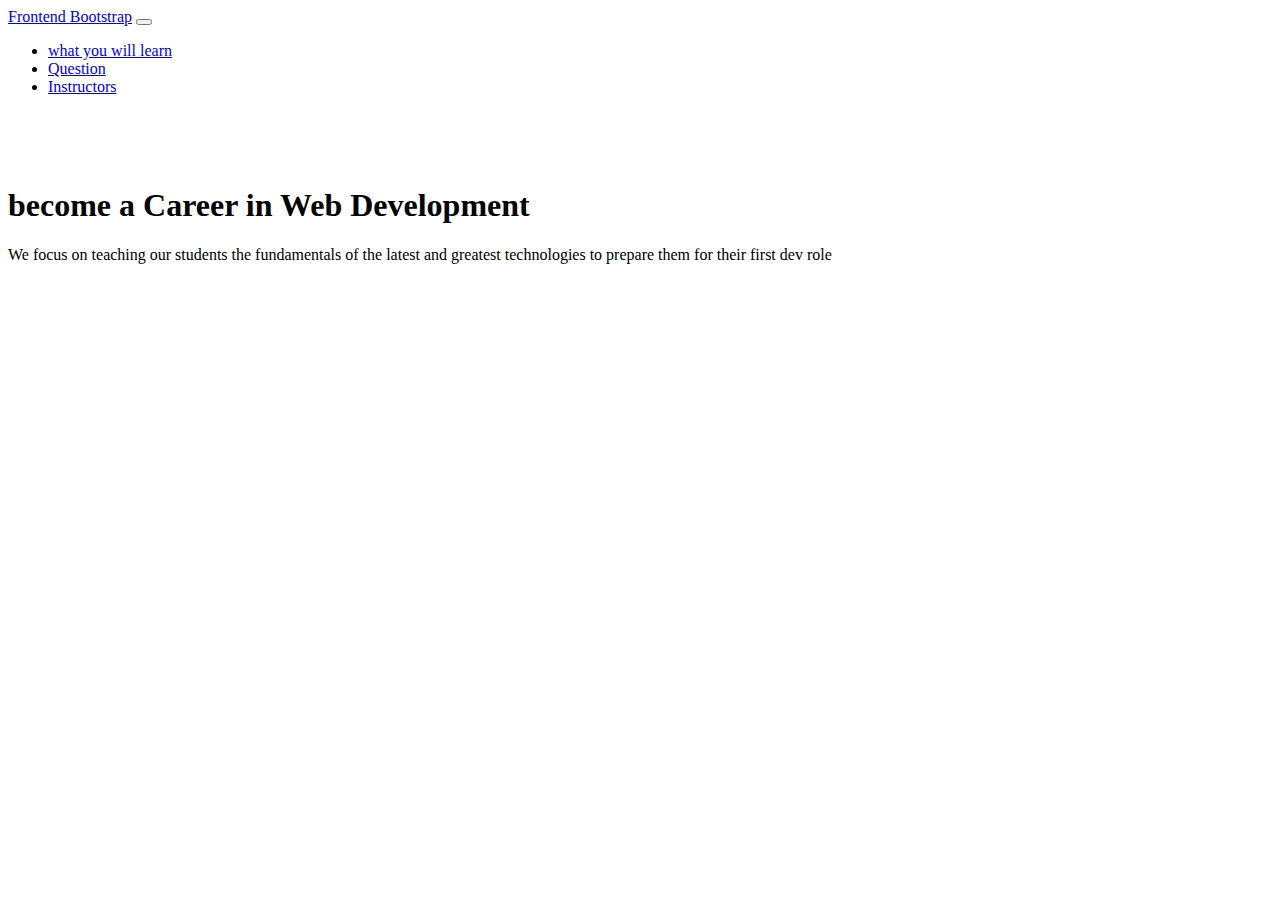
<file: 21-11-24/index.html>
<!DOCTYPE html>
<html lang="en">
<head>
    <meta charset="UTF-8">
    <meta name="viewport" content="width=device-width, initial-scale=1.0">
    <title>Document</title>
    <link href="https://cdn.jsdelivr.net/npm/bootstrap@5.0.1/dist/css/bootstrap.min.css" rel="stylesheet"
    integrity="sha384-+0n0xVW2eSR5OomGNYDnhzAbDsOXxcvSN1TPprVMTNDbiYZCxYbOOl7+AMvyTG2x" crossorigin="anonymous" />
  <link rel="stylesheet" href="https://cdn.jsdelivr.net/npm/bootstrap-icons@1.3.0/font/bootstrap-icons.css" />
  <link href="https://api.mapbox.com/mapbox-gl-js/v2.1.1/mapbox-gl.css" rel="stylesheet" />
  <link rel="stylesheet" href="style.css">
</head>
<body>

    <nav class="navbar navbar-expand-lg bg-dark navbar-dark py-3 fixed-top">
        <div class="container">
            <a href="#" class="navbar-brand">Frontend Bootstrap</a>



            <button class="navbar-toggler" type="button" date-bs-toggle="collapse" data-bs-target="#navmenu">
                <span class="navbar-toggler-icon"></span>
            </button>

            <div class="collapse navbar-collapse" id="navmenu">
                <ul class="navbar-nav ms-auto">
                    <li class="nav-item">
                        <a href="#learn" class="nav-link">what you will learn</a>
                    </li>
                    <li class="nav-item">
                        <a href="#question" class="nav-link">Question</a>
                    </li>
                    <li class="nav-item">
                        <a href="#instructor" class="nav-link">Instructors</a>
                    </li>
                </ul>
            </div>
        </div>
        
    </nav>

<br><br><br>


    <section class="bg-light text-light p-5 p-lg-0 pt-lg-5 text-center text-sm-start"  >
        <div class="container">
            <div class="d-sm-flex align-item-center justify-content-between"   >
                <div class="text-center fs-1 fw-bold" id="career">
                    <h1>become a
                        <span class="text-warning">Career in Web Development</span>
                    </h1>
                    <p class="lead my-4 text-dark text-center"> We focus on teaching our students the fundamentals of the latest
                        and greatest technologies to prepare them for their first dev role</p>
                </div>
            </div>
        </div>
    </section>
    </body>
</html>
</file>
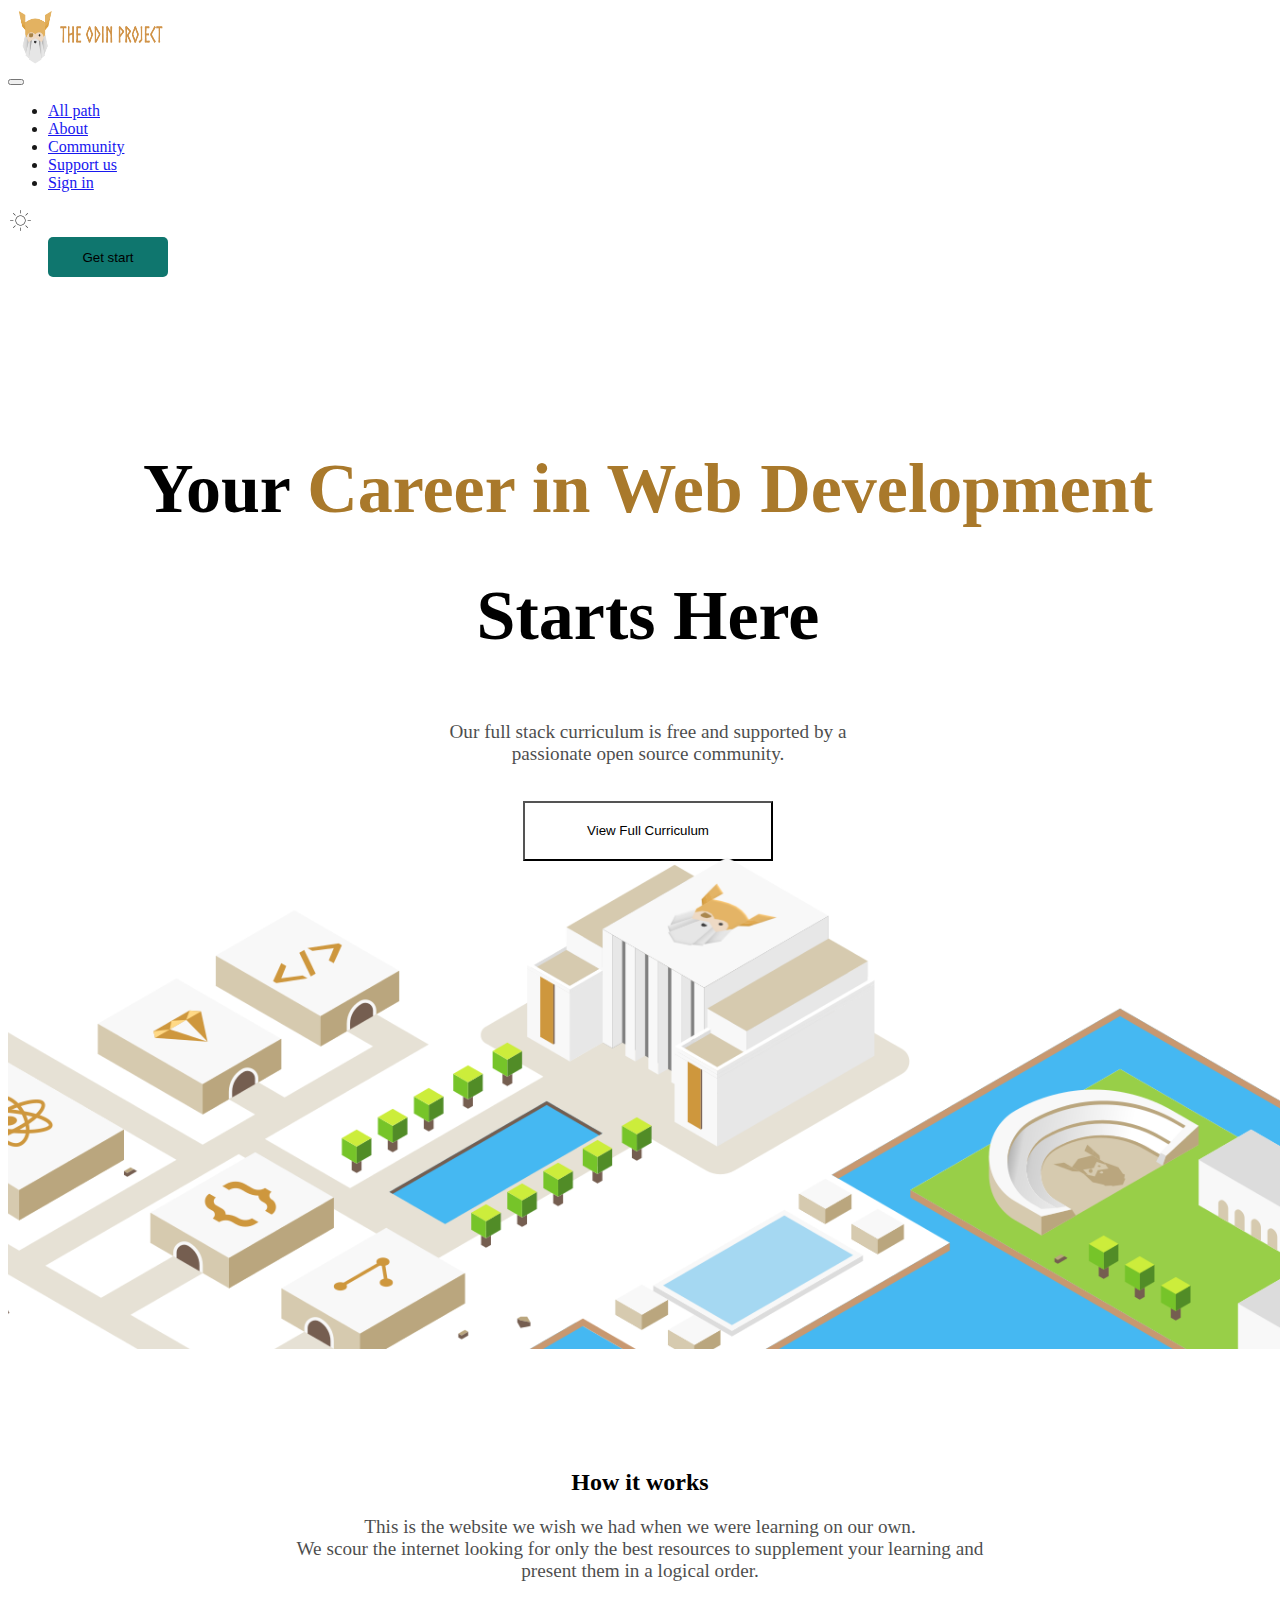
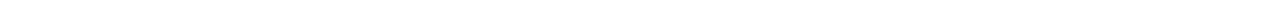
<file: odinproject/index.html>
<!DOCTYPE html>
<html lang="en">

<head>
    <meta charset="UTF-8">
    <meta name="viewport" content="width=device-width, initial-scale=1.0">
    <title>Document</title>
    <link href="https://cdn.jsdelivr.net/npm/bootstrap@5.0.1/dist/css/bootstrap.min.css" rel="stylesheet"
        integrity="sha384-+0n0xVW2eSR5OomGNYDnhzAbDsOXxcvSN1TPprVMTNDbiYZCxYbOOl7+AMvyTG2x" crossorigin="anonymous" />
    <link rel="stylesheet" href="https://cdn.jsdelivr.net/npm/bootstrap-icons@1.3.0/font/bootstrap-icons.css" />
    <link href="https://api.mapbox.com/mapbox-gl-js/v2.1.1/mapbox-gl.css" rel="stylesheet" />
    <link rel="stylesheet" href="style.css" />
</head>

<body>

    <nav class="navbar navbar-expand-lg bg-white navbar-light py-3 fixed-top">
        <div class="container">

            <div class="image">
                <img src="./images/the-odin-project-logo-skill-finder-partners-page.png" width="100%" height="100%"
                    object-fit="cover" color="black" alt="">
            </div>



            <button class="navbar-toggler" type="button" date-bs-toggle="collapse" data-bs-target="#navmenu">
                <span class="navbar-toggler-icon"></span>
            </button>

            <div class="collapse navbar-collapse" id="navmenu">
                <ul class="navbar-nav ms-auto text-dark-emphasis">
                    <li class="nav-item fs-6 LTR-5">
                        <a href="#learn" class="nav-link ">All path</a>
                    </li>
                    <li class="nav-item">
                        <a href="#question" class="nav-link">About</a>
                    </li>
                    <li class="nav-item">
                        <a href="#instructor" class="nav-link">Community</a>
                    </li>
                    <li class="nav-item">
                        <a href="#question" class="nav-link">Support us</a>
                    </li>
                    <li class="nav-item">
                        <a href="#instructor" class="nav-link">Sign in</a>
                    </li>
                </ul>
                <div>
                    <img src="./images/icons8-brightness-25.png" alt="">
                </div>



                <button type="button" class="btn btn-success " id="button">Get start</button>

            </div>
        </div>
    </nav>


    <br><br><br>
    <br>

    <div class="container " id="contain">
        <h1>Your <span> Career in Web Development</span></h1>

        <div class="start">
            <h1>Starts Here</h1>
            <br>
            <span>Our full stack curriculum is free and supported by a <br> passionate open source community.</span>
            <br><br><br>
            <button type="button" class="btn btn-light border">View Full Curriculum</button>
        </div>
    </div>
    <div class="home-img">
        <img src="./images/home-isometric.png" alt="">
    </div>



    <div class="cont-center ">
        <h2>How it works</h2>
        <div style="text-align: center;">
        <span >This is the website we wish we had when we were learning on our own. <br> We scour the internet looking for
            only the best resources to supplement your learning and <br> present them in a logical order.</span>
    </div>
</div>

<br><br>






</body>

</html>
</file>
<file: 21-11-24/style.css>
#carrer{
    color: rgb(218, 44, 32);
    font-weight: bolder;
    font-size: xx-large;
}
</file>
<file: odinproject/style.css>
body{
    overflow-x: hidden;
}
.image
{
    width: 180px;
    height: 60px;
    border: none;
}

.nav-item{
    
    opacity: 0.9;
}

#button{
    width: 120px;
    height: 40px;
    border-radius: 5px;
    margin-left: 40px;
    background-color:  rgb(15 118 110 );
    border: none;
}

#button:hover{
    background-color:rgb(10, 48, 45) ;
}


#contain{
    width: 100vw;
    height: 500px;
    text-align: center;
    margin-top: 100px;
    
    /* font-size:50px; */
    
}

#contain h1{
    font-size:70px;
    
}
#contain h1 span{
    color:rgb(169 121 43);
    
}

.start span{
    font-size: larger;
    opacity: 0.7;
}

.btn-light{
    width: 250px;
    height: 60px;
    background-color: white;
}

.btn-light:hover{
    background-color: rgb(246, 242, 242);
    /* border: 2px solid rgb(174, 170, 170); */
}
.home-img{
    width: 100vw;
    height: 500px;
    position: relative;
    top: -100px;
  
}

.home-img img{
    width: 100%;
    height: 100%;
    object-fit: cover;
    overflow: hidden;
}

.cont-center h2{
    text-align: center;
}
.cont-center span{
    text-align: center;
    font-size: larger;
    opacity: 0.7;

}
</file>
